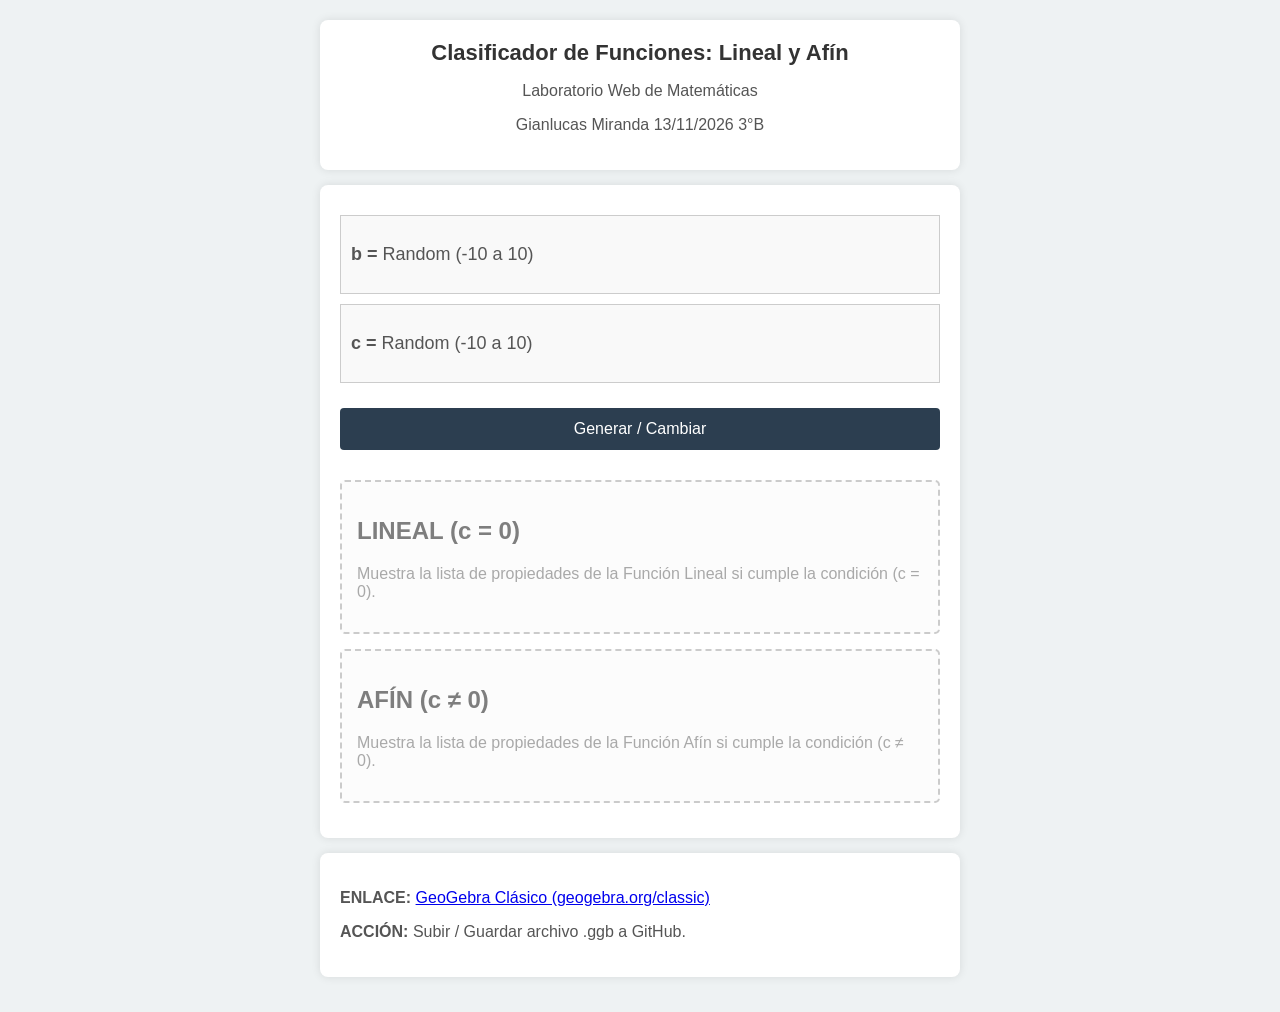
<file: index.html>
<!DOCTYPE html>
<html lang="es">
<head>
    <meta charset="UTF-8">
    <title>Clasificador de Funciones - Lineal y Afín</title>
    <link rel="stylesheet" href="style.css">
</head>
<body>
    <header>
        <h1>Clasificador de Funciones: Lineal y Afín</h1>
        <p class="alinear">Laboratorio Web de Matemáticas</p>
        <p class="alinear">Gianlucas Miranda 13/11/2026 3°B</p>
    </header>
    <main>
        <section class="caja">
            <p><strong>b = </strong> <span id="valor-b"> Random (-10 a 10)</span></p>
        </section>
        <section class="caja">
            <p><strong>c = </strong> <span id="valor-c"> Random (-10 a 10)</span></p>
        </section>
        <button id="btn-gen">Generar / Cambiar</button>
        <section class="clasificacion">
            <article id="caja-lineal" class="recuadro inactivo">
                <h2>LINEAL (c = 0)</h2>
                <div id="texto-lineal">
                    <p>Muestra la lista de propiedades de la Función Lineal si cumple la condición (c = 0).</p>
                </div>
            </article>
            <article id="caja-afin" class="recuadro inactivo">
                <h2>AFÍN (c ≠ 0)</h2>
                <div id="texto-afin">
                    <p>Muestra la lista de propiedades de la Función Afín si cumple la condición (c ≠ 0).</p>
                </div>
            </article>
        </section>
    </main>
    <footer>
        <p><strong>ENLACE:</strong> <a href="https://www.geogebra.org/classic" target="_blank">GeoGebra Clásico (geogebra.org/classic)</a></p>
        <p><strong>ACCIÓN:</strong> Subir / Guardar archivo .ggb a GitHub.</p>
    </footer>
    <script src="script.js"></script>
</body>
</html>
</file>
<file: style.css>
body {
    font-family: Arial, sans-serif;
    background-color: #eef2f3;
    margin: 0;
    padding: 20px;
}

header, main, footer {
    background-color: white;
    width: 600px;
    margin: 0 auto 15px auto;
    padding: 20px;
    border-radius: 8px;
    box-shadow: 0 0 10px rgba(0,0,0,0.1);
}

h1 {
    text-align: center;
    color: #333;
    font-size: 22px;
    margin: 0;
}

p {
    color: #555;
}

.alinear {
    text-align: center;
}

.caja {
    background: #f9f9f9;
    border: 1px solid #ccc;
    padding: 10px;
    margin: 10px 0;
    font-size: 18px;
}

button {
    width: 100%;
    padding: 12px;
    background-color: #2c3e50;
    color: white;
    border: none;
    font-size: 16px;
    cursor: pointer;
    margin: 15px 0;
    border-radius: 4px;
}

button:hover {
    background-color: #34495e;
}

.recuadro {
    border: 2px dashed #999;
    padding: 15px;
    margin: 15px 0;
    border-radius: 5px;
    background-color: #fafafa;
}

.inactivo {
    opacity: 0.5;
}

.activo {
    opacity: 1;
    border: 2px solid #27ae60;
    background-color: #e8f8f5;
}
</file>
<file: fun.css>
body {
    font-family: Arial, sans-serif;
    background-color: #eef2f3;
    margin: 0;
    padding: 20px;
}

header, main, footer {
    background-color: white;
    width: 600px;
    margin: 0 auto 15px auto;
    padding: 20px;
    border-radius: 8px;
    box-shadow: 0 0 10px rgba(0,0,0,0.1);
}

h1 {
    text-align: center;
    color: #333;
    font-size: 22px;
    margin: 0;
}

p {
    color: #555;
}

.alinear {
    text-align: center;
}

.caja {
    background: #f9f9f9;
    border: 1px solid #ccc;
    padding: 10px;
    margin: 10px 0;
    font-size: 18px;
}

button {
    width: 100%;
    padding: 12px;
    background-color: #2c3e50;
    color: white;
    border: none;
    font-size: 16px;
    cursor: pointer;
    margin: 15px 0;
    border-radius: 4px;
}

button:hover {
    background-color: #34495e;
}

.recuadro {
    border: 2px dashed #999;
    padding: 15px;
    margin: 15px 0;
    border-radius: 5px;
    background-color: #fafafa;
}

.inactivo {
    opacity: 0.5;
}

.activo {
    opacity: 1;
    border: 2px solid #27ae60;
    background-color: #e8f8f5;
}
</file>
